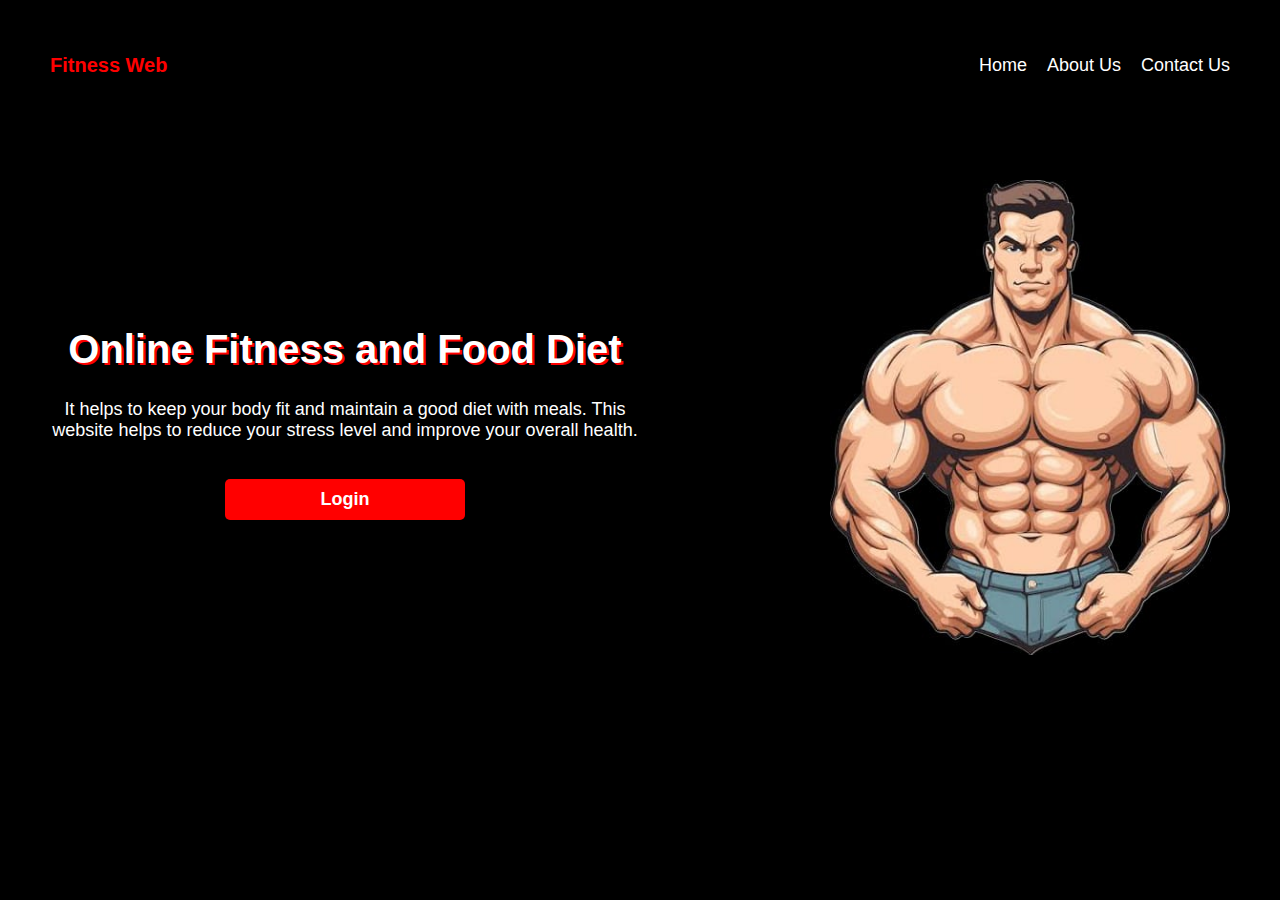
<file: index.html>
<!DOCTYPE html>
<html lang="en">
<head>
    <meta charset="UTF-8">
    <meta name="viewport" content="width=device-width, initial-scale=1.0">
    <title>Fitness Web</title>
    <link rel="stylesheet" href="styles.css">
</head>
<body>

    <!-- Navigation Bar -->
    <header>
        <div class="logo">Fitness Web</div>
        <nav>
            <a href="home.html">Home</a>
            <a href="about.html">About Us</a>
            <a href="contact.html">Contact Us</a>
            
        </nav>
    </header>

    <!-- Main Section -->
    <section class="hero">
        <div class="hero-text">
            <h1>Online Fitness and Food Diet</h1>
            <p>It helps to keep your body fit and maintain a good diet with meals. This website helps to reduce your stress level and improve your overall health.</p>
            <a href="login.html" class="btn">Login</a>
        </div>
        <div class="hero-image">
            <img src="fitness-image.jpg" alt="Muscular Man"> <!-- Add your fitness image here -->
        </div>
    </section>

</body>
</html>
</file>
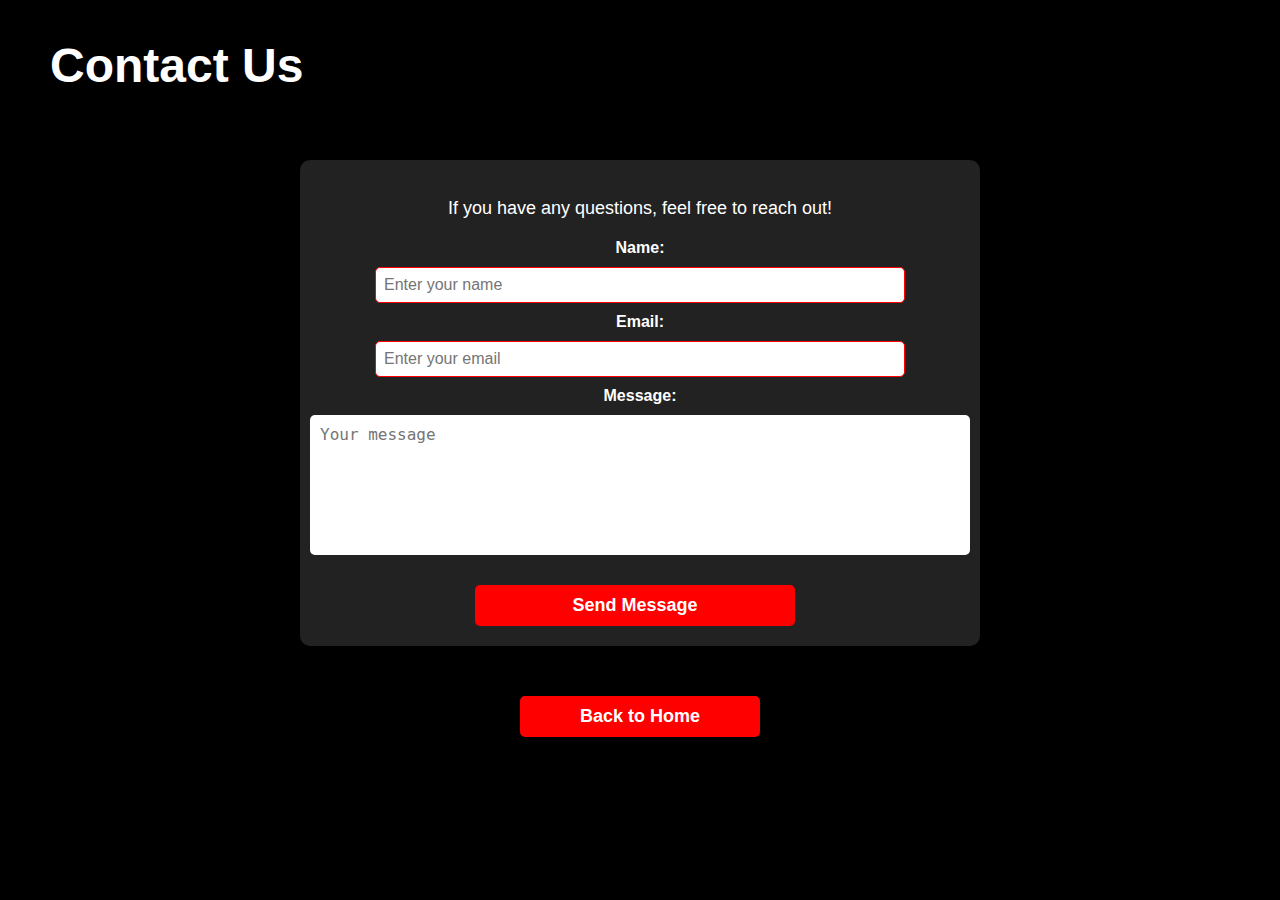
<file: contact.html>
<!DOCTYPE html>
<html lang="en">
<head>
    <meta charset="UTF-8">
    <meta name="viewport" content="width=device-width, initial-scale=1.0">
    <title>Contact Us</title>
    <link rel="stylesheet" href="styles.css">
</head>
<body>
    <header>
        <h1>Contact Us</h1>
    </header>
    
    <section class="contact-section">
        <p>If you have any questions, feel free to reach out!</p>
        <form>
            <label for="name">Name:</label>
            <input type="text" id="name" placeholder="Enter your name">

            <label for="email">Email:</label>
            <input type="email" id="email" placeholder="Enter your email">

            <label for="message">Message:</label>
            <textarea id="message" placeholder="Your message"></textarea>

            <button type="submit" class="btn">Send Message</button>
        </form>
    </section>

    <a href="home.html" class="btn">Back to Home</a>
</body>
</html>
</file>
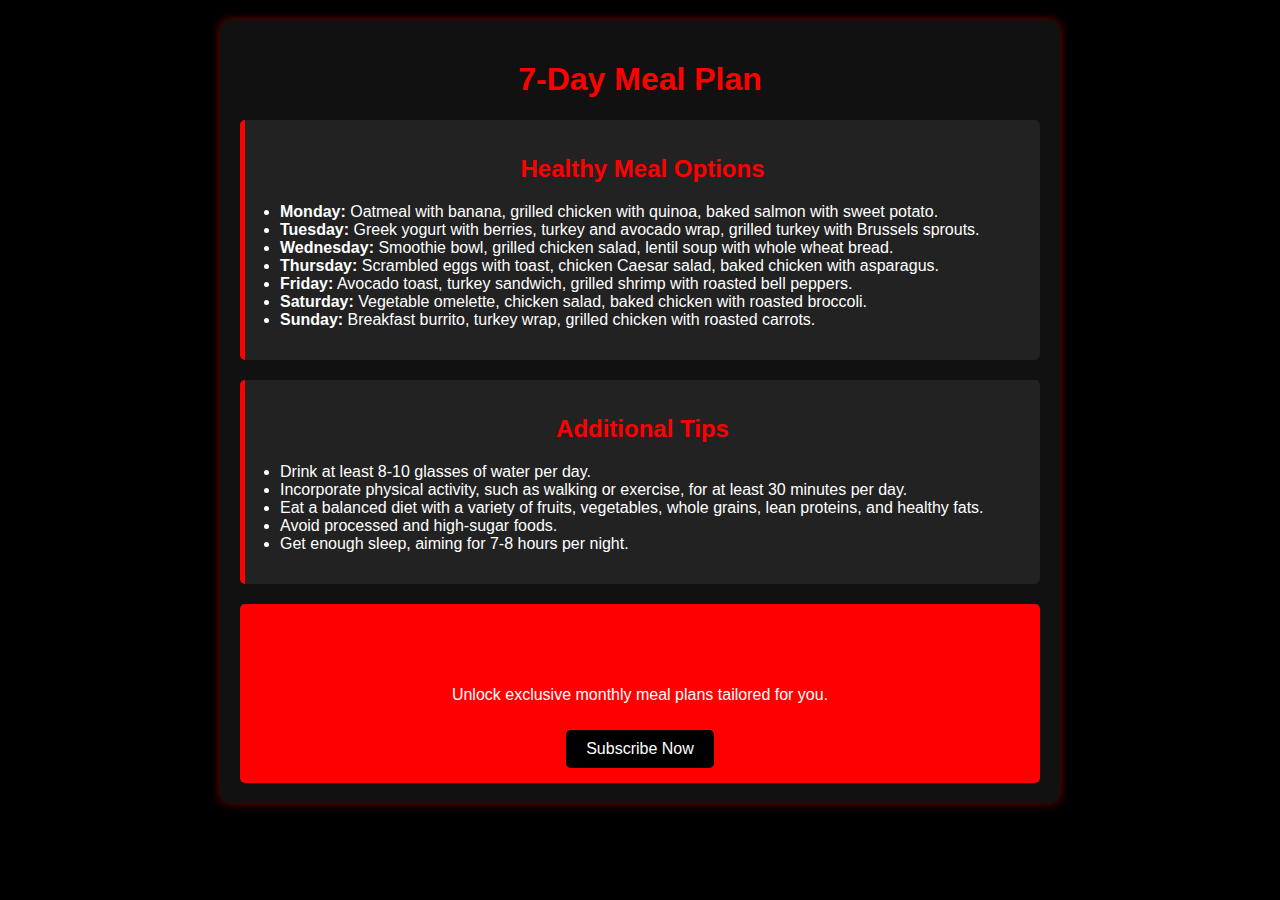
<file: diet_plan.html>
<!DOCTYPE html>
<html lang="en">
<head>
    <meta charset="UTF-8">
    <meta name="viewport" content="width=device-width, initial-scale=1.0">
    <title>7-Day Meal Plan</title>
    <style>
        body {
            font-family: Arial, sans-serif;
            margin: 0;
            padding: 0;
            background-color: #000;
            color: #fff;
        }
        .container {
            width: 80%;
            max-width: 800px;
            margin: 20px auto;
            background: #111;
            padding: 20px;
            border-radius: 10px;
            box-shadow: 0 0 10px rgba(255, 0, 0, 0.5);
        }
        h1, h2 {
            text-align: center;
            color: #ff0000;
        }
        .meal-plan {
            margin-bottom: 20px;
            padding: 15px;
            background: #222;
            border-left: 5px solid #ff0000;
            border-radius: 5px;
        }
        .tips {
            margin-top: 20px;
            padding: 15px;
            background: #222;
            border-left: 5px solid #ff0000;
            border-radius: 5px;
        }
        ul {
            padding-left: 20px;
        }
        .subscribe {
            text-align: center;
            margin-top: 20px;
            padding: 15px;
            background: #ff0000;
            color: #fff;
            border-radius: 5px;
        }
        .subscribe button {
            background: black;
            color: #fff;
            border: none;
            padding: 10px 20px;
            font-size: 16px;
            cursor: pointer;
            border-radius: 5px;
            margin-top: 10px;
        }
        .subscribe button:hover {
            background: #333;
        }
    </style>
</head>
<body>
    <div class="container">
        <h1>7-Day Meal Plan</h1>
        <div class="meal-plan">
            <h2>Healthy Meal Options</h2>
            <ul>
                <li><strong>Monday:</strong> Oatmeal with banana, grilled chicken with quinoa, baked salmon with sweet potato.</li>
                <li><strong>Tuesday:</strong> Greek yogurt with berries, turkey and avocado wrap, grilled turkey with Brussels sprouts.</li>
                <li><strong>Wednesday:</strong> Smoothie bowl, grilled chicken salad, lentil soup with whole wheat bread.</li>
                <li><strong>Thursday:</strong> Scrambled eggs with toast, chicken Caesar salad, baked chicken with asparagus.</li>
                <li><strong>Friday:</strong> Avocado toast, turkey sandwich, grilled shrimp with roasted bell peppers.</li>
                <li><strong>Saturday:</strong> Vegetable omelette, chicken salad, baked chicken with roasted broccoli.</li>
                <li><strong>Sunday:</strong> Breakfast burrito, turkey wrap, grilled chicken with roasted carrots.</li>
            </ul>
        </div>
        <div class="tips">
            <h2>Additional Tips</h2>
            <ul>
                <li>Drink at least 8-10 glasses of water per day.</li>
                <li>Incorporate physical activity, such as walking or exercise, for at least 30 minutes per day.</li>
                <li>Eat a balanced diet with a variety of fruits, vegetables, whole grains, lean proteins, and healthy fats.</li>
                <li>Avoid processed and high-sugar foods.</li>
                <li>Get enough sleep, aiming for 7-8 hours per night.</li>
            </ul>
        </div>
        <div class="subscribe">
            <h2>Subscribe for More Detailed Plans</h2>
            <p>Unlock exclusive monthly meal plans tailored for you.</p>
            <button>Subscribe Now</button>
        </div>
    </div>
</body>
</html>
</file>
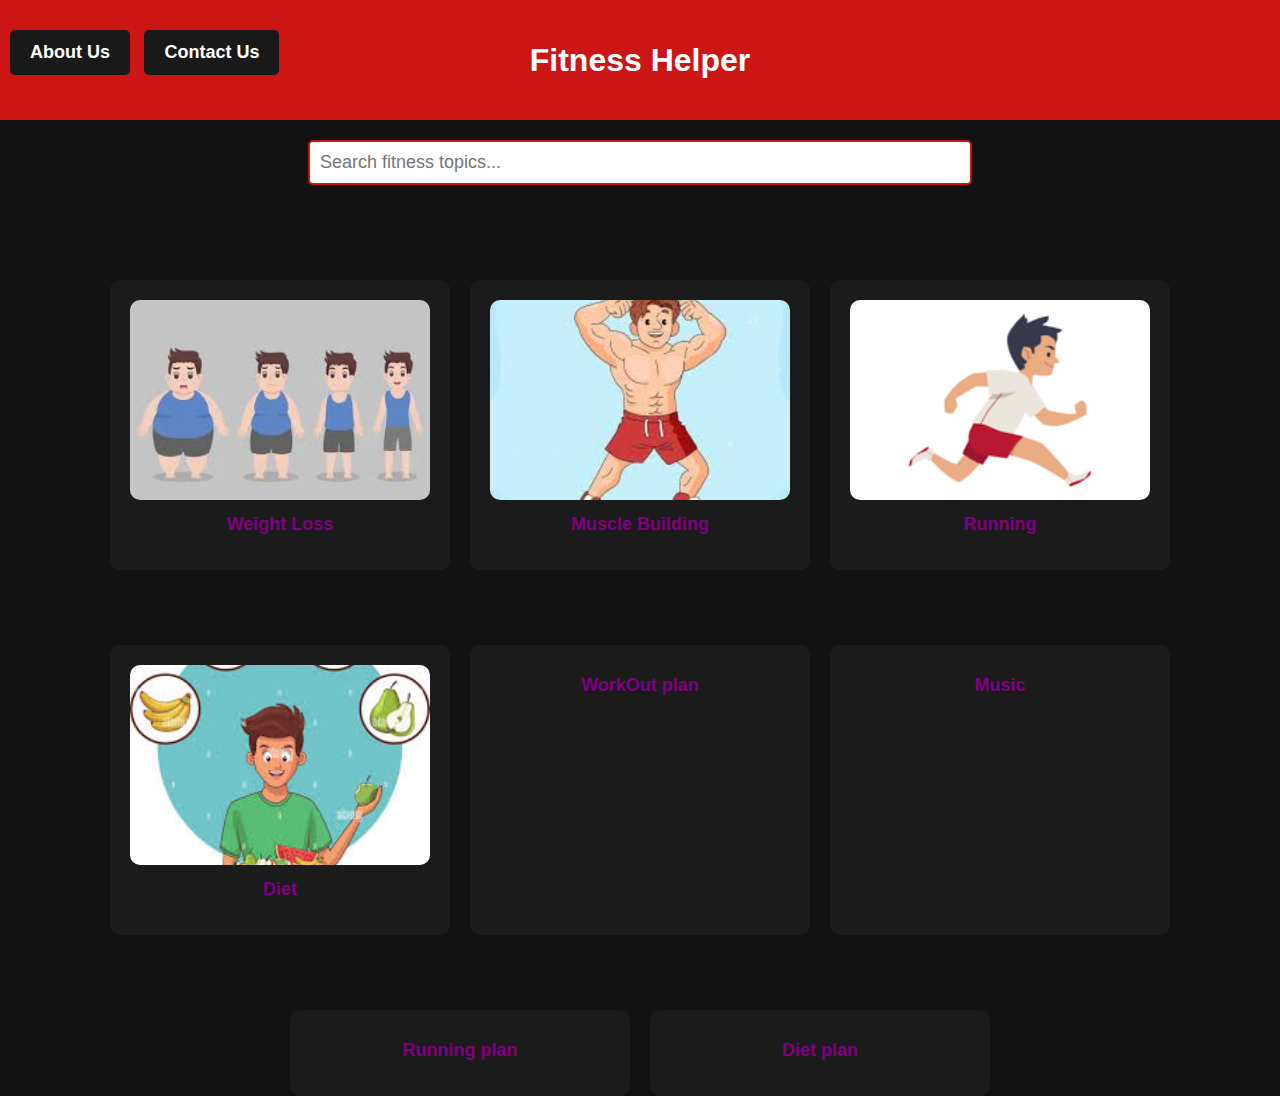
<file: home.html>
<!DOCTYPE html>
<html lang="en">
<head>
    <meta charset="UTF-8">
    <meta name="viewport" content="width=device-width, initial-scale=1.0">
    <title>Fitness Helper</title>
    <link rel="stylesheet" href="home.css">
</head>
<body>

    <!-- Header -->
    <header style="display: flex; justify-content: center; align-items: center; height: 80px; background-color: #cc1616; color: white; text-align: center; padding: 20px;">
        <h1 style="margin: 0;">Fitness Helper</h1>
    </header>

    <!-- Search Bar -->
    <div class="search-container">
        <input type="text" id="searchInput" placeholder="Search fitness topics..." onkeyup="searchItems()">
    </div>

    <!-- Sections -->
    <div class="container" id="sectionContainer">
        <div class="section">
            <a href="weight-loss.html">
                <img src="assets/images/weight-loss.jpg" alt="Weight Loss">
                <h2 class="title">Weight Loss</h2>
            </a>
        </div>
        <div class="section">
            <a href="muscle-building.html">
                <img src="assets/images/muscle-building.jpg" alt="Muscle Building">
                <h2 class="title">Muscle Building</h2>
            </a>
        </div>
        <div class="section">
            <a href="running.html">
                <img src="assets/images/running.png" alt="Running">
                <h2 class="title">Running</h2>
            </a>
        </div>
        <div class="section">
            <a href="Food-diet.html">
                <img src="assets/images/food-diet.jpg" alt="Diet">
                <h2 class="title">Diet</h2>
            </a>
        </div>
        
        <!-- Additional Sections -->
        <div class="section">
            <a href="weigth_plan.html">
                <h2 class="title">WorkOut plan</h2>
            </a>
        </div>
        <div class="section">
            <a href="music.html">
                <h2 class="title">Music</h2>
            </a>
        </div>
        <div class="section">
            <a href="running_plan.html">
                <h2 class="title">Running plan</h2>
            </a>
        </div>
        <div class="section">
            <a href="diet_plan.html">

                <h2 class="title">Diet plan</h2>
            </a>
        </div>
    </div>

    <!-- Top Left Buttons -->
    <div class="top-left-buttons">
        <a href="about.html" class="btn">About Us</a>
        <a href="contact.html" class="btn">Contact Us</a>
    </div>

    <script src="script1.js"></script>

</body>
</html>
</file>
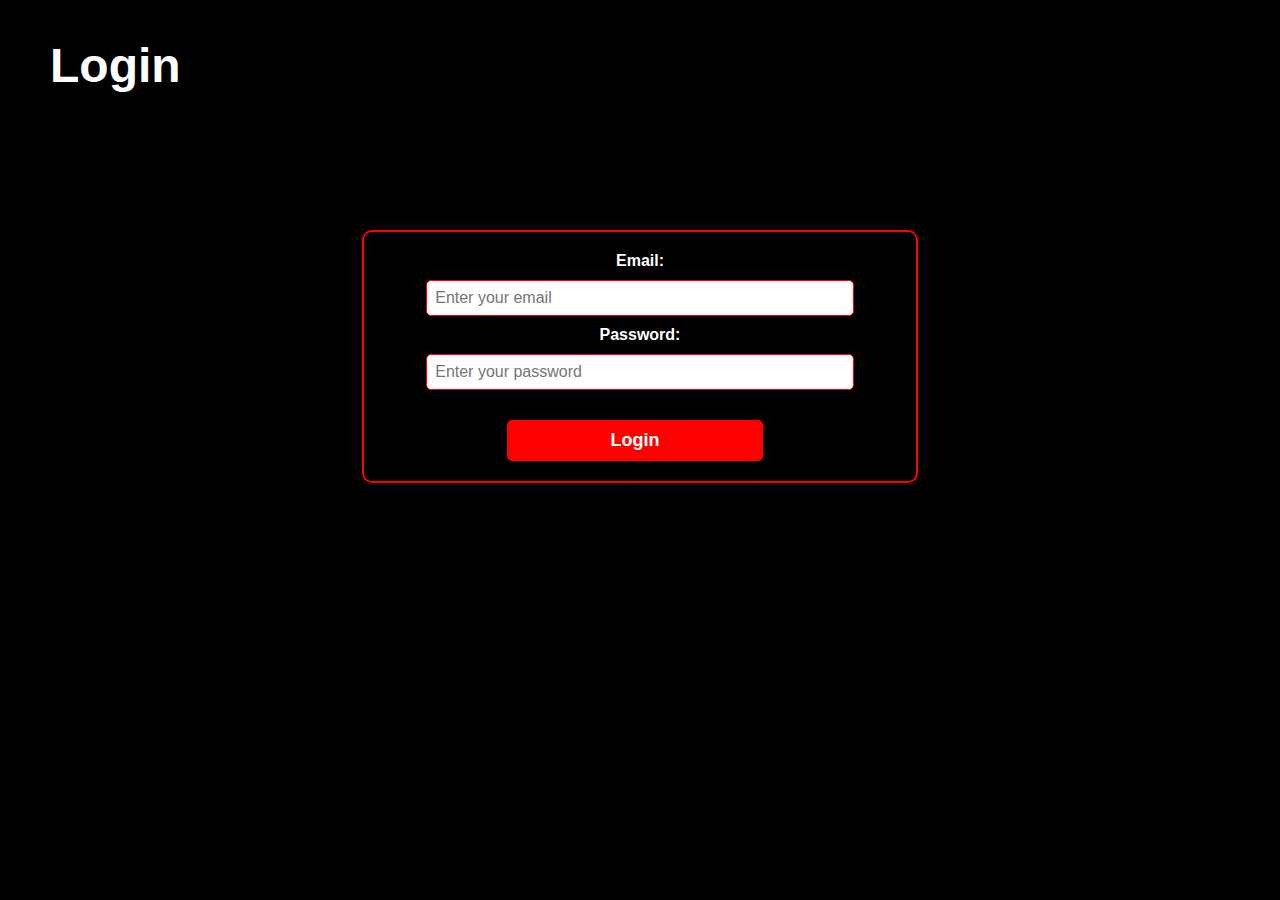
<file: login.html>
<!DOCTYPE html>
<html lang="en">
<head>
    <meta charset="UTF-8">
    <meta name="viewport" content="width=device-width, initial-scale=1.0">
    <title>Login</title>
    <link rel="stylesheet" href="styles.css">
    <script>
        function login(event) {
            event.preventDefault(); // Prevents form submission for now
            window.location.href = "home.html"; // Redirects to home page after login
        }
    </script>
</head>
<body>
    <header>
        <h1>Login</h1>
    </header>

    <section class="login-section">
        <form onsubmit="login(event)">
            <label for="email">Email:</label>
            <input type="email" id="email" placeholder="Enter your email" required>

            <label for="password">Password:</label>
            <input type="password" id="password" placeholder="Enter your password" required>

            <button type="submit" class="btn">Login</button>
        </form>
    </section>
</body>
</html>
</file>
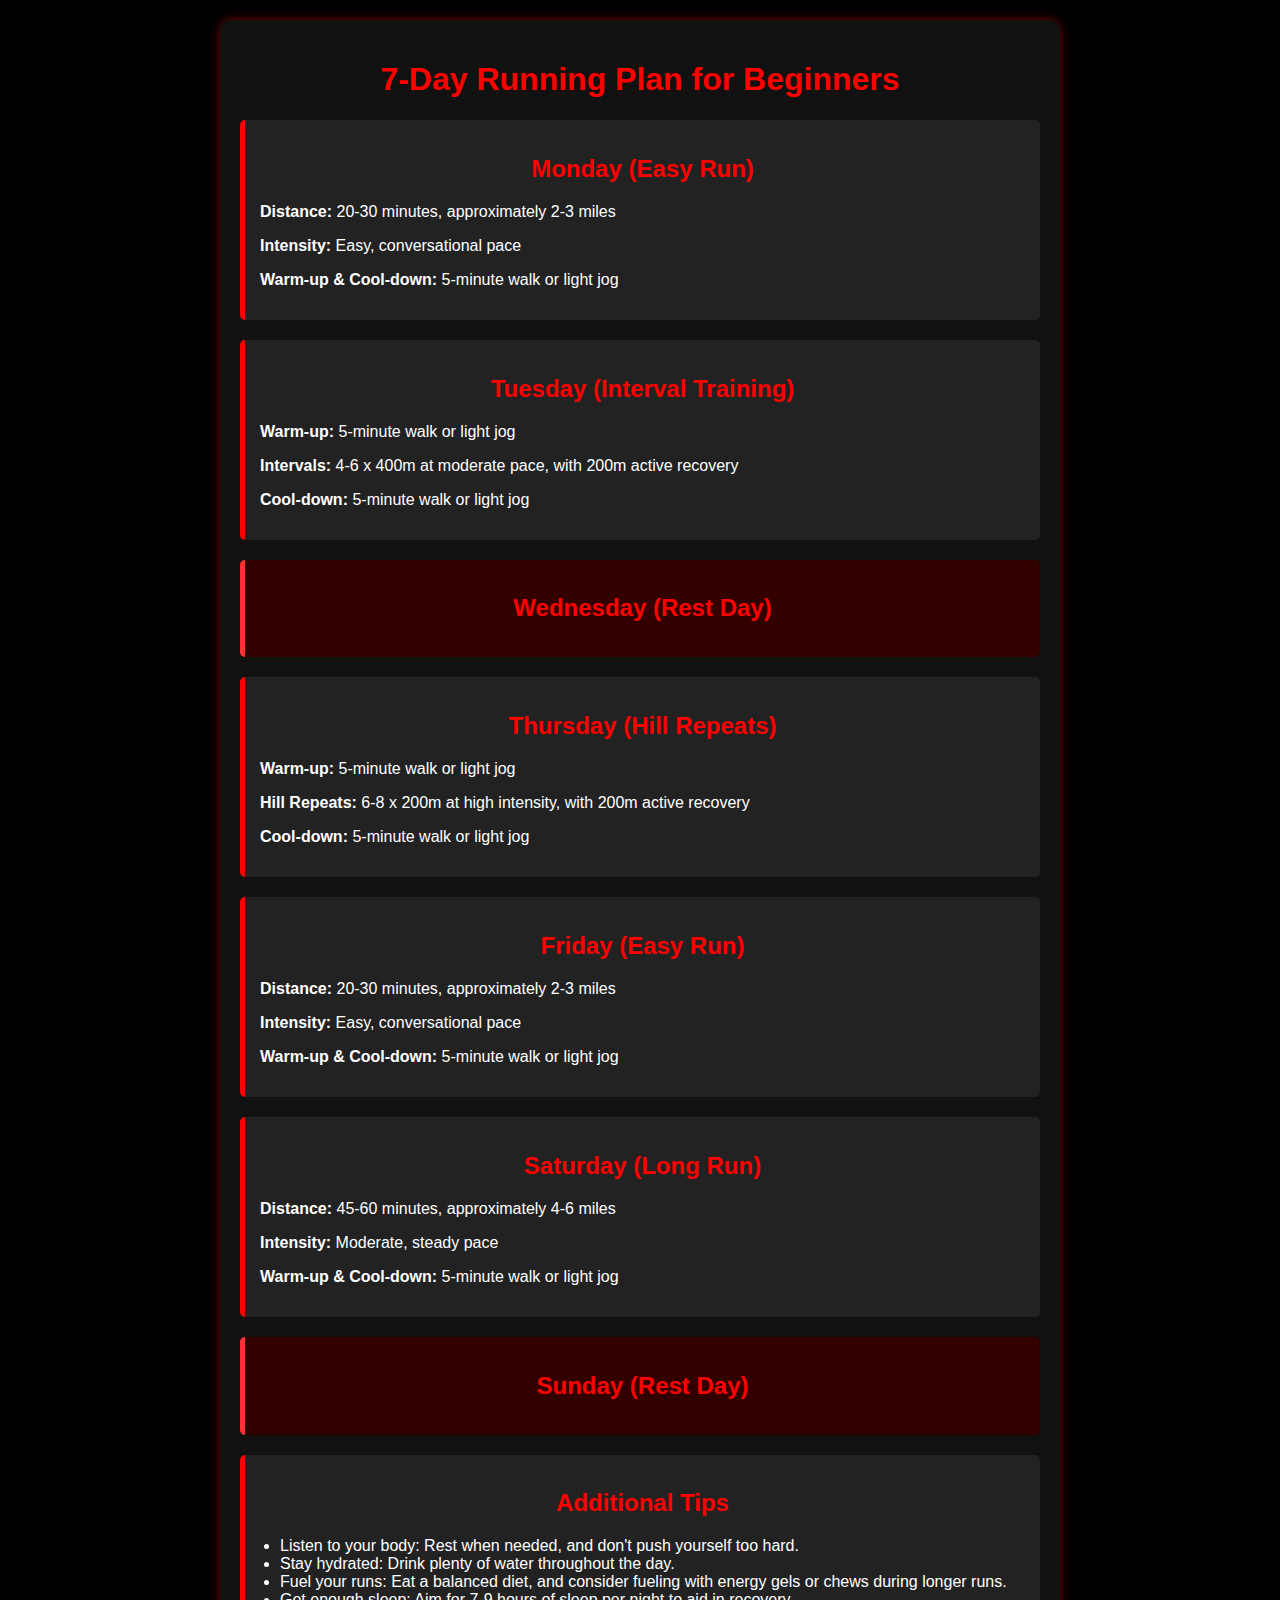
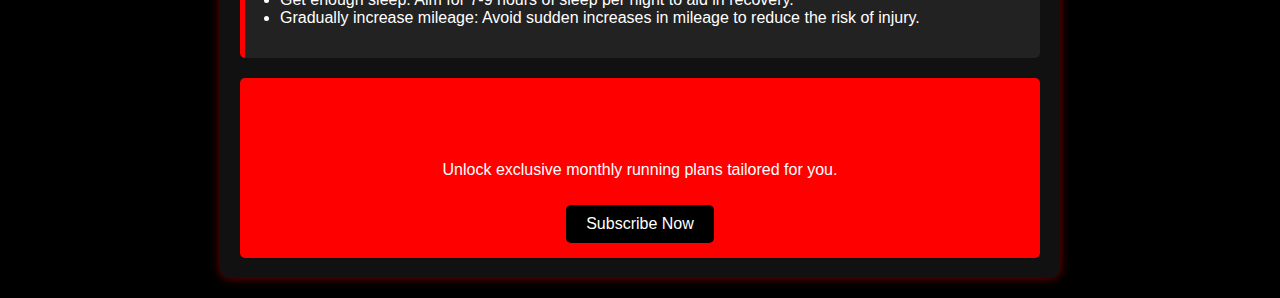
<file: running_plan.html>
<!DOCTYPE html>
<html lang="en">
<head>
    <meta charset="UTF-8">
    <meta name="viewport" content="width=device-width, initial-scale=1.0">
    <title>7-Day Running Plan</title>
    <style>
        body {
            font-family: Arial, sans-serif;
            margin: 0;
            padding: 0;
            background-color: #000;
            color: #fff;
        }
        .container {
            width: 80%;
            max-width: 800px;
            margin: 20px auto;
            background: #111;
            padding: 20px;
            border-radius: 10px;
            box-shadow: 0 0 10px rgba(255, 0, 0, 0.5);
        }
        h1, h2 {
            text-align: center;
            color: #ff0000;
        }
        .day {
            margin-bottom: 20px;
            padding: 15px;
            background: #222;
            border-left: 5px solid #ff0000;
            border-radius: 5px;
        }
        .rest {
            background: #330000;
            border-left: 5px solid #ff3333;
        }
        .tips {
            margin-top: 20px;
            padding: 15px;
            background: #222;
            border-left: 5px solid #ff0000;
            border-radius: 5px;
        }
        ul {
            padding-left: 20px;
        }
        .subscribe {
            text-align: center;
            margin-top: 20px;
            padding: 15px;
            background: #ff0000;
            color: #fff;
            border-radius: 5px;
        }
        .subscribe button {
            background: black;
            color: #fff;
            border: none;
            padding: 10px 20px;
            font-size: 16px;
            cursor: pointer;
            border-radius: 5px;
            margin-top: 10px;
        }
        .subscribe button:hover {
            background: #333;
        }
    </style>
</head>
<body>
    <div class="container">
        <h1>7-Day Running Plan for Beginners</h1>
        <div class="day">
            <h2>Monday (Easy Run)</h2>
            <p><strong>Distance:</strong> 20-30 minutes, approximately 2-3 miles</p>
            <p><strong>Intensity:</strong> Easy, conversational pace</p>
            <p><strong>Warm-up & Cool-down:</strong> 5-minute walk or light jog</p>
        </div>
        <div class="day">
            <h2>Tuesday (Interval Training)</h2>
            <p><strong>Warm-up:</strong> 5-minute walk or light jog</p>
            <p><strong>Intervals:</strong> 4-6 x 400m at moderate pace, with 200m active recovery</p>
            <p><strong>Cool-down:</strong> 5-minute walk or light jog</p>
        </div>
        <div class="day rest">
            <h2>Wednesday (Rest Day)</h2>
        </div>
        <div class="day">
            <h2>Thursday (Hill Repeats)</h2>
            <p><strong>Warm-up:</strong> 5-minute walk or light jog</p>
            <p><strong>Hill Repeats:</strong> 6-8 x 200m at high intensity, with 200m active recovery</p>
            <p><strong>Cool-down:</strong> 5-minute walk or light jog</p>
        </div>
        <div class="day">
            <h2>Friday (Easy Run)</h2>
            <p><strong>Distance:</strong> 20-30 minutes, approximately 2-3 miles</p>
            <p><strong>Intensity:</strong> Easy, conversational pace</p>
            <p><strong>Warm-up & Cool-down:</strong> 5-minute walk or light jog</p>
        </div>
        <div class="day">
            <h2>Saturday (Long Run)</h2>
            <p><strong>Distance:</strong> 45-60 minutes, approximately 4-6 miles</p>
            <p><strong>Intensity:</strong> Moderate, steady pace</p>
            <p><strong>Warm-up & Cool-down:</strong> 5-minute walk or light jog</p>
        </div>
        <div class="day rest">
            <h2>Sunday (Rest Day)</h2>
        </div>
        <div class="tips">
            <h2>Additional Tips</h2>
            <ul>
                <li>Listen to your body: Rest when needed, and don't push yourself too hard.</li>
                <li>Stay hydrated: Drink plenty of water throughout the day.</li>
                <li>Fuel your runs: Eat a balanced diet, and consider fueling with energy gels or chews during longer runs.</li>
                <li>Get enough sleep: Aim for 7-9 hours of sleep per night to aid in recovery.</li>
                <li>Gradually increase mileage: Avoid sudden increases in mileage to reduce the risk of injury.</li>
            </ul>
        </div>
        <div class="subscribe">
            <h2>Subscribe for More Detailed Plans</h2>
            <p>Unlock exclusive monthly running plans tailored for you.</p>
            <button>Subscribe Now</button>
        </div>
    </div>
</body>
</html>
</file>
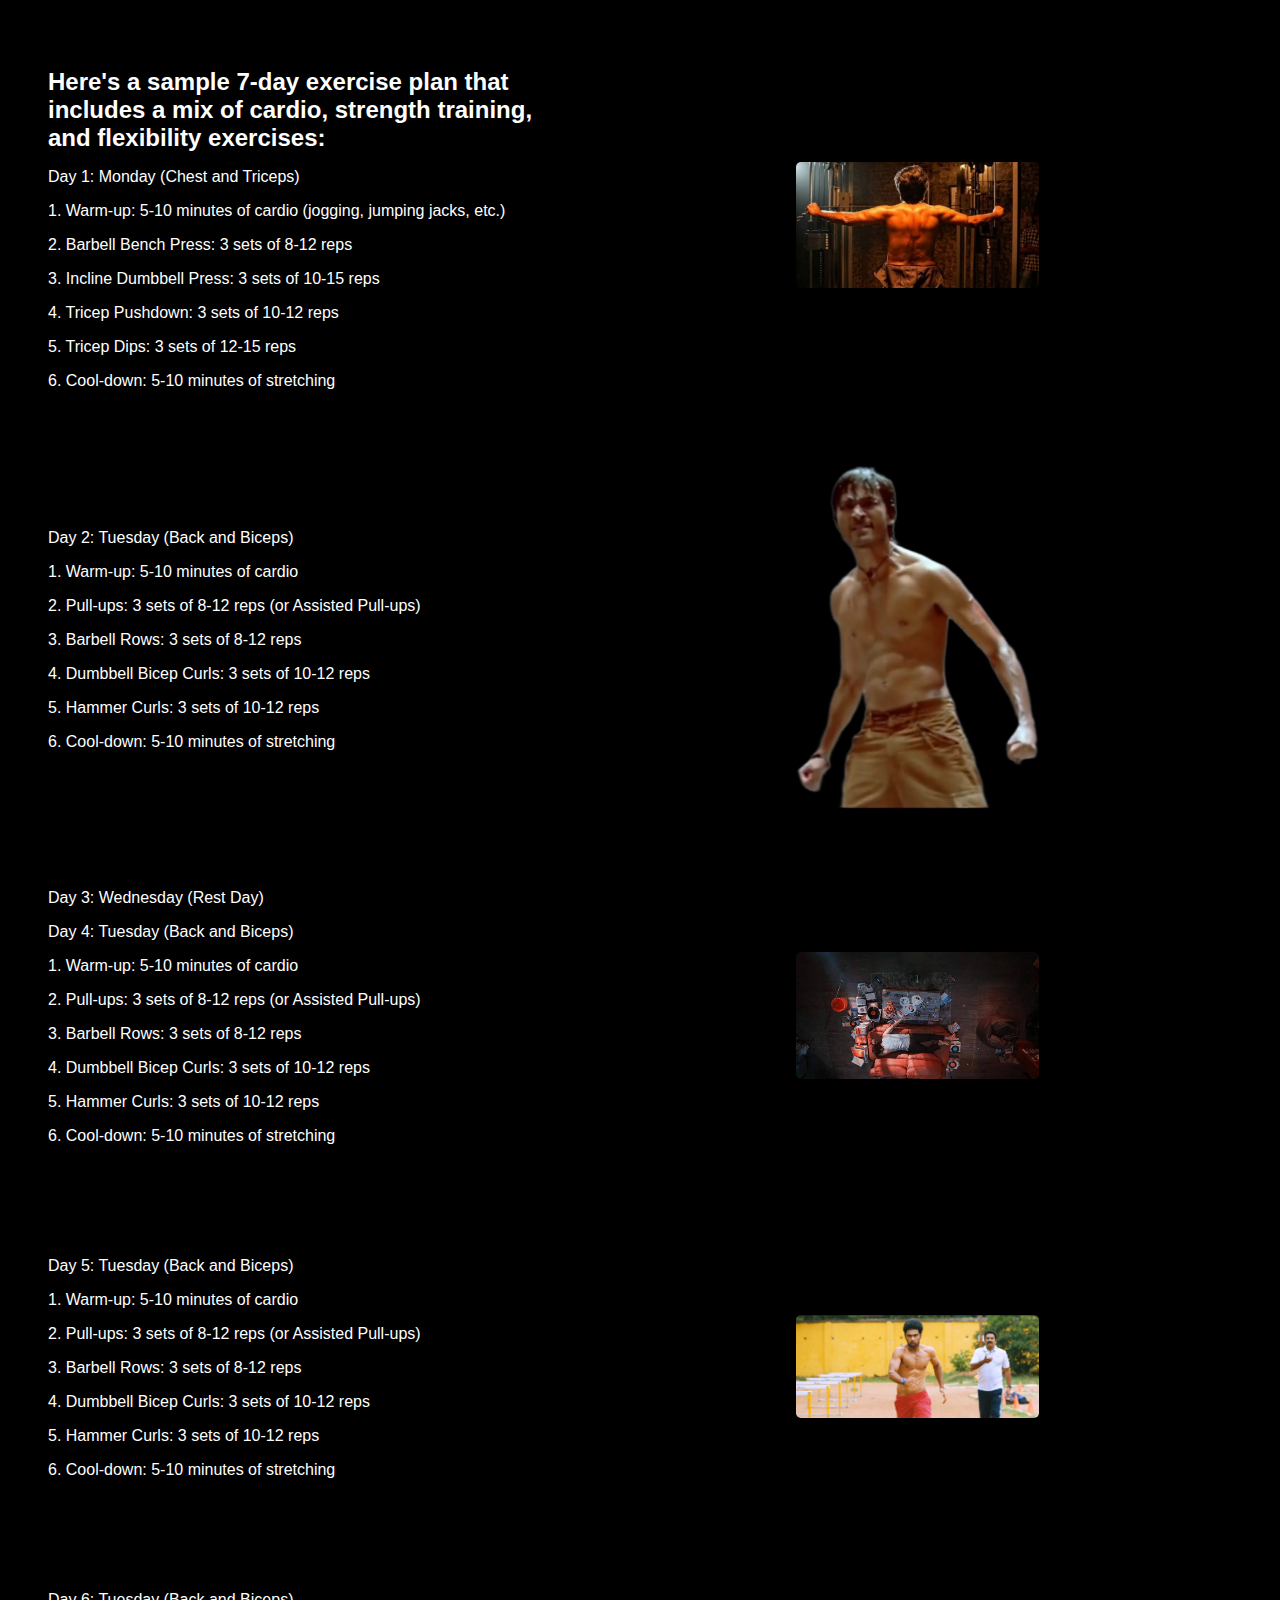
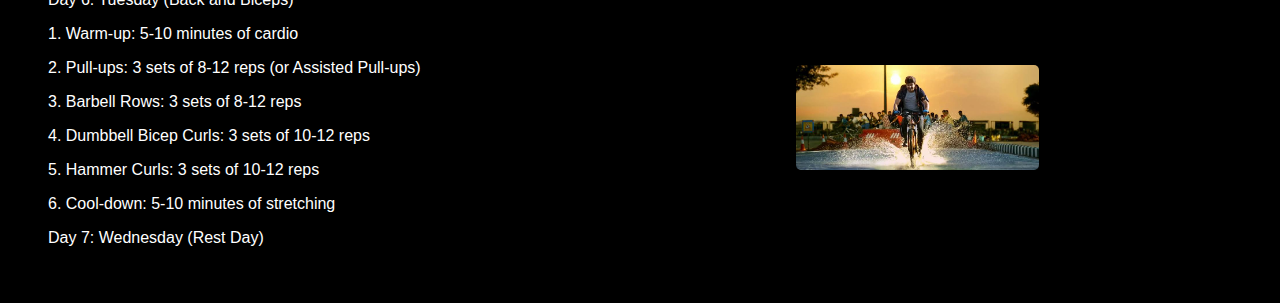
<file: weigth_plan.html>
<!DOCTYPE html>
<html lang="en">
<head>
    <meta charset="UTF-8">
    <meta name="viewport" content="width=device-width, initial-scale=1.0">
    <title>Document</title>
    <link rel="stylesheet" href="weight_plan.css">
</head>
<body>
    <div class="container">
        <div class="text">
            <h2>Here's a sample 7-day exercise plan that includes a mix of cardio, strength training, and flexibility exercises: </h2>
            <p>Day 1: Monday (Chest and Triceps) </p>
            <p> 1. Warm-up: 5-10 minutes of cardio (jogging, jumping jacks, etc.) </p>
            <p> 2. Barbell Bench Press: 3 sets of 8-12 reps </p>
            <p> 3. Incline Dumbbell Press: 3 sets of 10-15 reps </p>
            <p> 4. Tricep Pushdown: 3 sets of 10-12 reps </p>
            <p> 5. Tricep Dips: 3 sets of 12-15 reps </p>
            <p> 6. Cool-down: 5-10 minutes of stretching </p>
        </div>
        <div class="image">
            <img src="assets/images/1.jpg" alt="Sample Image">
        </div>
    </div>

    <div class="container">
        <div class="text">
            <p>Day 2: Tuesday (Back and Biceps)  </p>
            <p> 1. Warm-up: 5-10 minutes of cardio  </p>
            <p> 2. Pull-ups: 3 sets of 8-12 reps (or Assisted Pull-ups)  </p>
            <p> 3. Barbell Rows: 3 sets of 8-12 reps  </p>
            <p> 4. Dumbbell Bicep Curls: 3 sets of 10-12 reps  </p>
            <p> 5. Hammer Curls: 3 sets of 10-12 reps  </p>
            <p> 6. Cool-down: 5-10 minutes of stretching </p>
        </div>
        <div class="image">
            <img src="assets/images/2.jpg" alt="Sample Image">
        </div>
    </div>
    <div class="container">
        <div class="text">
            <p>Day 3: Wednesday (Rest Day)  </p>

            <p>Day 4: Tuesday (Back and Biceps)  </p>
            <p> 1. Warm-up: 5-10 minutes of cardio  </p>
            <p> 2. Pull-ups: 3 sets of 8-12 reps (or Assisted Pull-ups)  </p>
            <p> 3. Barbell Rows: 3 sets of 8-12 reps  </p>
            <p> 4. Dumbbell Bicep Curls: 3 sets of 10-12 reps  </p>
            <p> 5. Hammer Curls: 3 sets of 10-12 reps  </p>
            <p> 6. Cool-down: 5-10 minutes of stretching </p>
        </div>
        <div class="image">
            <img src="assets/images/3.jpg" alt="Sample Image">
        </div>
    </div>
    <div class="container">
        <div class="text">
            <p>Day 5: Tuesday (Back and Biceps)  </p>
            <p> 1. Warm-up: 5-10 minutes of cardio  </p>
            <p> 2. Pull-ups: 3 sets of 8-12 reps (or Assisted Pull-ups)  </p>
            <p> 3. Barbell Rows: 3 sets of 8-12 reps  </p>
            <p> 4. Dumbbell Bicep Curls: 3 sets of 10-12 reps  </p>
            <p> 5. Hammer Curls: 3 sets of 10-12 reps  </p>
            <p> 6. Cool-down: 5-10 minutes of stretching </p>
        </div>
        <div class="image">
            <img src="assets/images/4.jpg" alt="Sample Image">
        </div>
    </div>
    <div class="container">
        <div class="text">
            <p>Day 6: Tuesday (Back and Biceps)  </p>
            <p> 1. Warm-up: 5-10 minutes of cardio  </p>
            <p> 2. Pull-ups: 3 sets of 8-12 reps (or Assisted Pull-ups)  </p>
            <p> 3. Barbell Rows: 3 sets of 8-12 reps  </p>
            <p> 4. Dumbbell Bicep Curls: 3 sets of 10-12 reps  </p>
            <p> 5. Hammer Curls: 3 sets of 10-12 reps  </p>
            <p> 6. Cool-down: 5-10 minutes of stretching </p>

            <p>Day 7: Wednesday (Rest Day)  </p>
        </div>
        <div class="image">
            <img src="assets/images/5.jpg" alt="Sample Image">
        </div>
    </div>
    
</body>
</html>
</file>
<file: styles.css>
.insta-icon {
    font-size: 20px;
    color: #E4405F; /* Instagram color */
}
/* Global Styles */
body {
    font-family: Arial, sans-serif;
    background-color: black;
    color: white;
    text-align: center;
    margin: 0;
    padding: 0;
}

/* Header */
header {
    background-color: red;
    padding: 15px;
    font-size: 24px;
    height: 100px;
}

/* Section Containers */
.container {
    display: flex;
    justify-content: center;
    margin-top: 30px;
}

.section {
    margin: 10px;
    padding: 30px;
    background-color: #222;
    border-radius: 10px;
    transition: 0.3s;
    width: 500px;
    height: 350px;
    display: flex;
    align-items: center;
    justify-content: center;
    text-align: center;
}

.section:hover {
    background-color: red;
    transform: scale(1.05);
}

.section img {
    width: 200px;
    height: 150px;
    border-radius: 10px;
}

/* Video Page */
.video-container {
    display: flex;
    flex-direction: column; /* Stack videos vertically */
    align-items: center; /* Center everything */
    gap: 20px;
    margin-top: 100px;
    width: 100%;
}

.video-box {
    width: 90%; /* Makes the box take half of the screen width */
    max-width: 100%; /* Limits width for better design */
    padding: 15px;
    background: black;
    border: 3px solid red;
    border-radius: 10px;
    text-align: center;
    color: white;
}

.video-box h3 {
    color: red;
    font-size: 20px;
    margin-bottom: 10px;
}

.video-box p {
    font-size: 14px;
    margin-bottom: 10px;
}

.video-box video {
    width: 100%; /* Makes video fit inside box */
    max-width: 800px; /* Ensures video isn't too large */
    height: auto; /* Keeps proper aspect ratio */
    border-radius: 10px;
}


/* Back Button */
.back-btn {
    text-decoration: none;
    color: white;
    background: red;
    padding: 10px 20px;
    border-radius: 5px;
    font-weight: bold;
    position: absolute;
    top: 15px;
    left: 15px;
}

.back-btn:hover {
    background: white;
    color: red;
}
.top-left-buttons {
    position: absolute;
    top: 20px; /* Distance from top */
    left: 20px; /* Distance from left */
}

.btn {
    display: inline-block;
    padding: 10px 20px;
    background-color: red;
    color: white;
    text-decoration: none;
    font-size: 18px;
    border-radius: 5px;
    margin-right: 10px; /* Spacing between buttons */
}

.btn:hover {
    background-color: black;
}
/* contact page */
.contact-section {
    width: 50%;
    margin: 30px auto;
    padding: 20px;
    background-color: #222;
    border-radius: 10px;
    text-align: center;
}

.contact-section p {
    font-size: 18px;
    margin-bottom: 20px;
}

form {
    display: flex;
    flex-direction: column;
    gap: 15px;
}

label {
    font-size: 16px;
    font-weight: bold;
    text-align: left;
}

input, textarea {
    width: 100%;
    padding: 10px;
    border: none;
    border-radius: 5px;
    font-size: 16px;
}

textarea {
    height: 120px;
    resize: none;
}

.btn {
    background-color: red;
    color: white;
    padding: 12px 15px;
    font-size: 16px;
    font-weight: bold;
    border: none;
    border-radius: 5px;
    cursor: pointer;
    transition: 0.3s;
}

.btn:hover {
    background-color: darkred;
}

a.btn {
    disp.contact-section {
        width: 50%;
        margin: 30px auto;
        padding: 20px;
        background-color: #222;
        border-radius: 10px;
        text-align: center;
    }
    
    .contact-section p {
        font-size: 18px;
        margin-bottom: 20px;
    }
    
    form {
        display: flex;
        flex-direction: column;
        gap: 15px;
    }
    
    label {
        font-size: 16px;
        font-weight: bold;
        text-align: left;
    }
    
    input, textarea {
        width: 100%;
        padding: 10px;
        border: none;
        border-radius: 5px;
        font-size: 16px;
    }
    
    textarea {
        height: 120px;
        resize: none;
    }
    
    .btn {
        background-color: red;
        color: white;
        padding: 12px 15px;
        font-size: 16px;
        font-weight: bold;
        border: none;
        border-radius: 5px;
        cursor: pointer;
        transition: 0.3s;
    }
    
    .btn:hover {
        background-color: darkred;
    }
    
    a.btn {
        display: block;
        width: 200px;
        margin: 20px auto;
        text-align: center;
        text-decoration: none;
    }
    lay: block;
    width: 200px;
    margin: 20px auto;
    text-align: center;
    text-decoration: none;
}
/* about us */
.about-container {
    display: flex;
    align-items: center;
    justify-content: center;
    flex-wrap: wrap;
    gap: 30px;
    width: 80%;
    margin: 30px auto;
    background-color: #222;
    padding: 20px;
    border-radius: 10px;
    box-shadow: 0px 4px 10px rgba(255, 0, 0, 0.5);
}

.about-image img {
    width: 450px;
    height: 400px;
    border-radius: 10px;
    object-fit: cover;
}

.about-content {
    max-width: 500px;
    text-align: center;
}

.about-content h2 {
    color: red;
    font-size: 24px;
    margin-bottom: 10px;
}

.about-content p {
    font-size: 18px;
    margin-bottom: 10px;
}

.about-content h3 {
    color: red;
    margin-top: 15px;
}





/*front page khu */
/* General Styles */
body {
    background-color: black;
    color: white;
    font-family: Arial, sans-serif;
    margin: 0;
    padding: 0;
}

/* Navigation Bar */
header {
    display: flex;
    justify-content: space-between;
    align-items: center;
    padding: 15px 50px;
    background-color: black;
}

.logo {
    font-size: 20px;
    font-weight: bold;
    color: red;
}

nav {
    display: flex;
    gap: 20px;
}

nav a {
    color: white;
    text-decoration: none;
    font-size: 18px;
}

.login-btn {
    background-color: red;
    padding: 5px 10px;
    border-radius: 5px;
}

/* Hero Section */
.hero {
    display: flex;
    align-items: center;
    justify-content: space-between;
    padding: 50px;
}

.hero-text {
    max-width: 50%;
}

.hero-text h1 {
    font-size: 40px;
    font-weight: bold;
    text-shadow: 2px 2px red;
}

.hero-text p {
    font-size: 18px;
}

.btn {
    background-color: red;
    color: white;
    padding: 10px 20px;
    text-decoration: none;
    font-size: 18px;
    border-radius: 5px;
    display: inline-block;
    margin-top: 20px;
}

.btn:hover {
    background-color: white;
    color: red;
}

/* Hero Image */
.hero-image img {
    width: 400px;
    height: auto;
}
.login-section {
    width: 40%;
    margin: auto;
    text-align: center;
    padding: 20px;
    background-color: black;
    color: white;
    border-radius: 10px;
    border: 2px solid red;
    margin-top: 100px;
}

form {
    display: flex;
    flex-direction: column;
    align-items: center;
    gap: 10px;
}

input {
    width: 80%;
    padding: 8px;
    border-radius: 5px;
    border: 1px solid red;
}

button {
    width: 50%;
    padding: 10px;
    background-color: red;
    color: white;
    border: none;
    border-radius: 5px;
    font-size: 16px;
    cursor: pointer;
}

button:hover {
    background-color: black;
    border: 1px solid red;
}
</file>
<file: home.css>
/* General Styling */
body {
    background-color: #121212;
    color: white;
    font-family: Arial, sans-serif;
    text-align: center;
    margin: 0;
    padding: 0;
}

/* Centered Header */
header {
    display: flex;
    justify-content: center;
    align-items: center;
    height: 80px;
    background-color: #222;
    color: white;
    text-align: center;
    padding: 20px;
}

header h1 {
    margin: 0;
}

/* Top Left Buttons */
.top-left-buttons {
    position: absolute;
    top: 10px;
    left: 10px;
}

.top-left-buttons .btn {
    background-color: rgb(26, 25, 25);
    color: white;
    padding: 12px 20px;
    text-decoration: none;
    font-size: 18px;
    font-weight: bold;
    border-radius: 5px;
    margin-right: 10px;
    display: inline-block;
    margin-top: 20px;
}

.top-left-buttons .btn:hover {
    background-color: rgb(26, 25, 25);
}

/* Main Container */
.container {
    display: flex;
    justify-content: center;
    gap: 20px;
    flex-wrap: wrap;
    margin-top: 40px;
}

/* Sections */
.section {
    background-color: #1b1b1b;
    width: 260px;
    padding: 20px;
    border-radius: 10px;
    text-align: center;
    transition: transform 0.3s ease;
    margin-top: 55px;

}

.section img {
    width: 100%;
    height: 200px;
    border-radius: 10px;
    object-fit: cover;
}

.section h2 {
    color: purple;
    font-size: 18px;
    font-weight: bold;
    margin-top: 10px;
    text-decoration: none;
}

.section a {
    text-decoration: none;
}

.section:hover {
    transform: scale(1.05);
}
/* Search Bar Styling */
.search-container {
    display: flex;
    justify-content: center;
    margin: 20px 0;
}

#searchInput {
    width: 50%;
    padding: 10px;
    font-size: 18px;
    border: 2px solid #cc1616;
    border-radius: 5px;
    outline: none;
}
.container {
    display: flex;
    flex-wrap: wrap;
    justify-content: center;
    gap: 20px;
}

.section {
    width: 300px; /* Adjust as needed */
    text-align: center;
}
</file>
<file: weight_plan.css>
body {
    font-family: Arial, sans-serif;
    display: block;
    justify-content: center;
    align-items: center;
    height: 100vh;
    background-color: black;
}
.container {
    display: flex;
    align-items: center;
    width: 80%;
    background: black;
    padding: 20px;
    box-shadow: 0 4px 8px rgba(0, 0, 0, 0.2);
    border-radius: 10px;
}
.text {
    flex: 1;
    padding: 20px;
}
.text h2 {
    font-size: 24px;
    margin-bottom: 10px;
    color: white;
}
.text p {
    font-size: 16px;
    color: white;
}
.image {
    flex: 1;
    text-align: right;
}
.image img {
    max-width: 50%;
    height: auto;
    border-radius: 5px;
}
</file>
